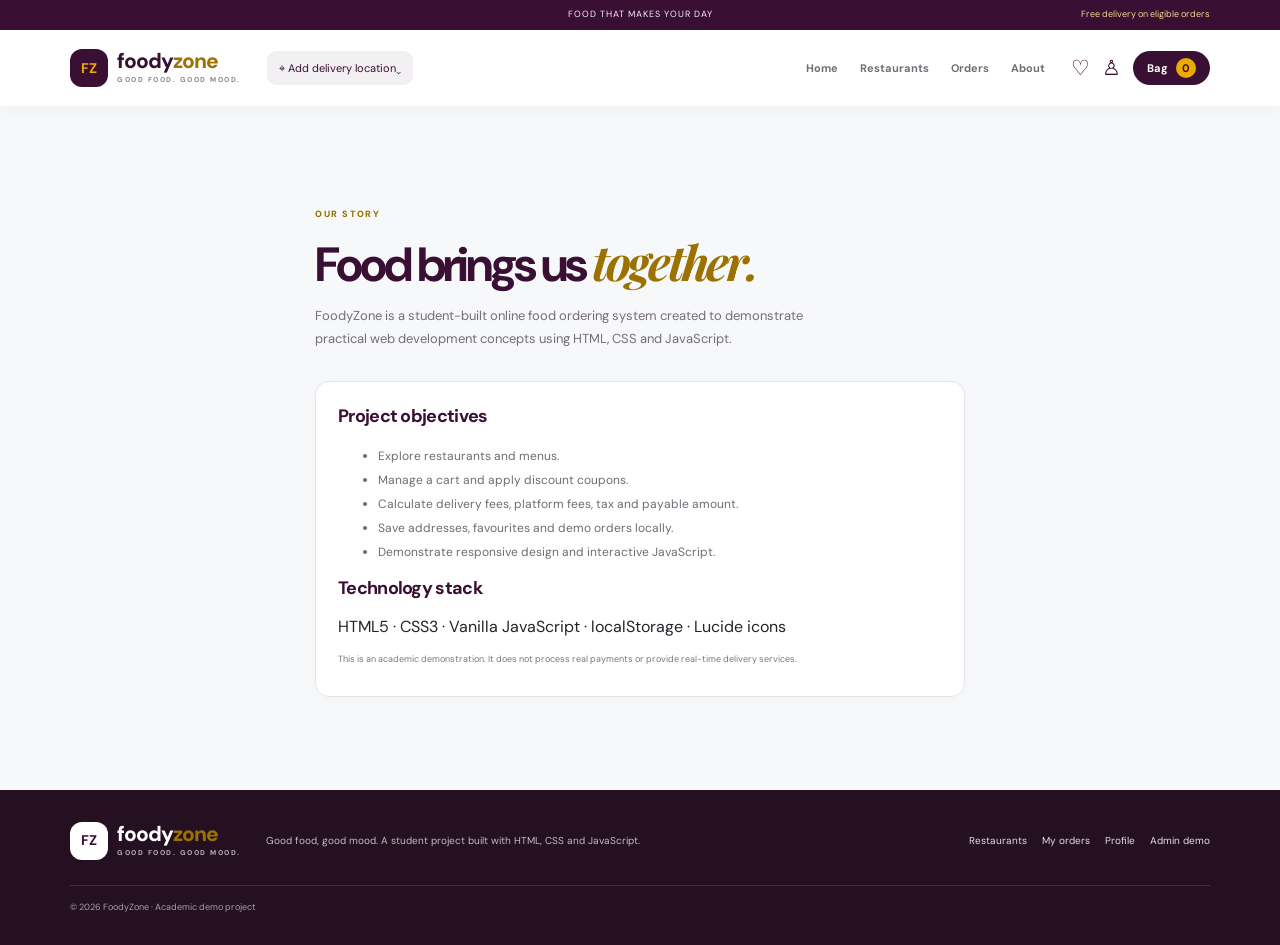
<file: about.html>
<!doctype html><html lang="en"><head><meta charset="utf-8"><meta name="viewport" content="width=device-width,initial-scale=1"><meta name="theme-color" content="#3A0F34"><title>About FoodyZone | FoodyZone</title><link rel="stylesheet" href="css/style.css"><script defer src="js/app.js"></script></head><body><div class="topline">FOOD THAT MAKES YOUR DAY <span>Free delivery on eligible orders</span></div><header class="header"><a class="logo" href="index.html"><b>FZ</b><span>foody<em>zone</em><small>GOOD FOOD. GOOD MOOD.</small></span></a><button class="location" onclick="editAddress()">⌖ <span id="navAddress">Add delivery location</span>⌄</button><nav><a href="index.html">Home</a><a href="restaurants.html">Restaurants</a><a href="orders.html">Orders</a><a href="about.html">About</a></nav><div class="nav-actions"><a class="nav-icon" href="wishlist.html" aria-label="Favourites">♡</a><a class="nav-icon" href="profile.html" aria-label="Profile">♙</a><a class="cart-link" href="cart.html">Bag <b id="navCartCount">0</b></a></div></header><main>
<section class="wrap section narrow"><div class="page-intro"><span class="eyebrow">OUR STORY</span><h1>Food brings us <em>together.</em></h1><p>FoodyZone is a student-built online food ordering system created to demonstrate practical web development concepts using HTML, CSS and JavaScript.</p></div><div class="panel"><h2>Project objectives</h2><ul class="feature-list"><li>Explore restaurants and menus.</li><li>Manage a cart and apply discount coupons.</li><li>Calculate delivery fees, platform fees, tax and payable amount.</li><li>Save addresses, favourites and demo orders locally.</li><li>Demonstrate responsive design and interactive JavaScript.</li></ul><h2>Technology stack</h2><p>HTML5 · CSS3 · Vanilla JavaScript · localStorage · Lucide icons</p><p class="muted small">This is an academic demonstration. It does not process real payments or provide real-time delivery services.</p></div></section>
</main><footer class="footer"><div class="wrap footer-inner"><a class="logo inverse" href="index.html"><b>FZ</b><span>foody<em>zone</em><small>GOOD FOOD. GOOD MOOD.</small></span></a><p>Good food, good mood. A student project built with HTML, CSS and JavaScript.</p><div><a href="restaurants.html">Restaurants</a><a href="orders.html">My orders</a><a href="profile.html">Profile</a><a href="admin.html">Admin demo</a></div><small>© 2026 FoodyZone · Academic demo project</small></div></footer><div id="toast" class="toast"></div></body></html>
</file>
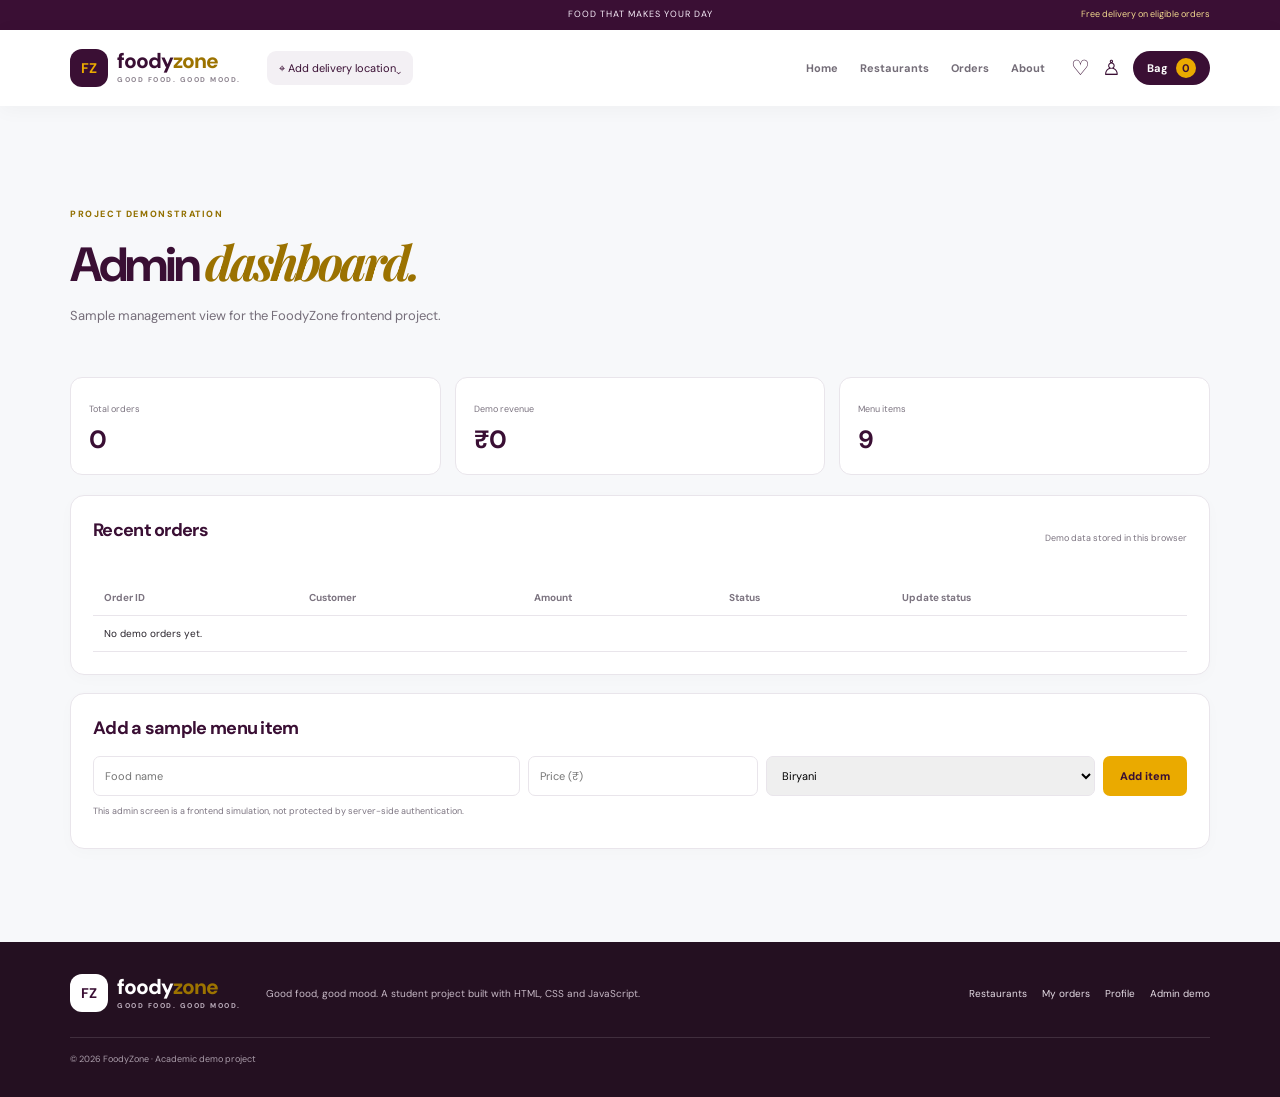
<file: admin.html>
<!doctype html><html lang="en"><head><meta charset="utf-8"><meta name="viewport" content="width=device-width,initial-scale=1"><meta name="theme-color" content="#3A0F34"><title>Admin demo | FoodyZone</title><link rel="stylesheet" href="css/style.css"><script defer src="js/app.js"></script></head><body><div class="topline">FOOD THAT MAKES YOUR DAY <span>Free delivery on eligible orders</span></div><header class="header"><a class="logo" href="index.html"><b>FZ</b><span>foody<em>zone</em><small>GOOD FOOD. GOOD MOOD.</small></span></a><button class="location" onclick="editAddress()">⌖ <span id="navAddress">Add delivery location</span>⌄</button><nav><a href="index.html">Home</a><a href="restaurants.html">Restaurants</a><a href="orders.html">Orders</a><a href="about.html">About</a></nav><div class="nav-actions"><a class="nav-icon" href="wishlist.html" aria-label="Favourites">♡</a><a class="nav-icon" href="profile.html" aria-label="Profile">♙</a><a class="cart-link" href="cart.html">Bag <b id="navCartCount">0</b></a></div></header><main>
<section class="wrap section"><div class="page-intro"><span class="eyebrow">PROJECT DEMONSTRATION</span><h1>Admin <em>dashboard.</em></h1><p>Sample management view for the FoodyZone frontend project.</p></div><div class="stats-grid" id="adminStats"></div><div class="panel"><div class="section-head"><h2>Recent orders</h2><span class="muted small">Demo data stored in this browser</span></div><div class="table-wrap"><table><thead><tr><th>Order ID</th><th>Customer</th><th>Amount</th><th>Status</th><th>Update status</th></tr></thead><tbody id="adminOrders"></tbody></table></div></div><div class="panel admin-add"><h2>Add a sample menu item</h2><div class="form-grid"><input id="newFoodName" placeholder="Food name"><input id="newFoodPrice" type="number" min="1" placeholder="Price (₹)"><select id="newFoodCategory"><option>Biryani</option><option>Pizza</option><option>Burger</option><option>Chinese</option><option>Dessert</option><option>Drinks</option></select><button class="btn" onclick="adminAddFood()">Add item</button></div><p class="muted small">This admin screen is a frontend simulation, not protected by server-side authentication.</p></div></section>
</main><footer class="footer"><div class="wrap footer-inner"><a class="logo inverse" href="index.html"><b>FZ</b><span>foody<em>zone</em><small>GOOD FOOD. GOOD MOOD.</small></span></a><p>Good food, good mood. A student project built with HTML, CSS and JavaScript.</p><div><a href="restaurants.html">Restaurants</a><a href="orders.html">My orders</a><a href="profile.html">Profile</a><a href="admin.html">Admin demo</a></div><small>© 2026 FoodyZone · Academic demo project</small></div></footer><div id="toast" class="toast"></div></body></html>
</file>
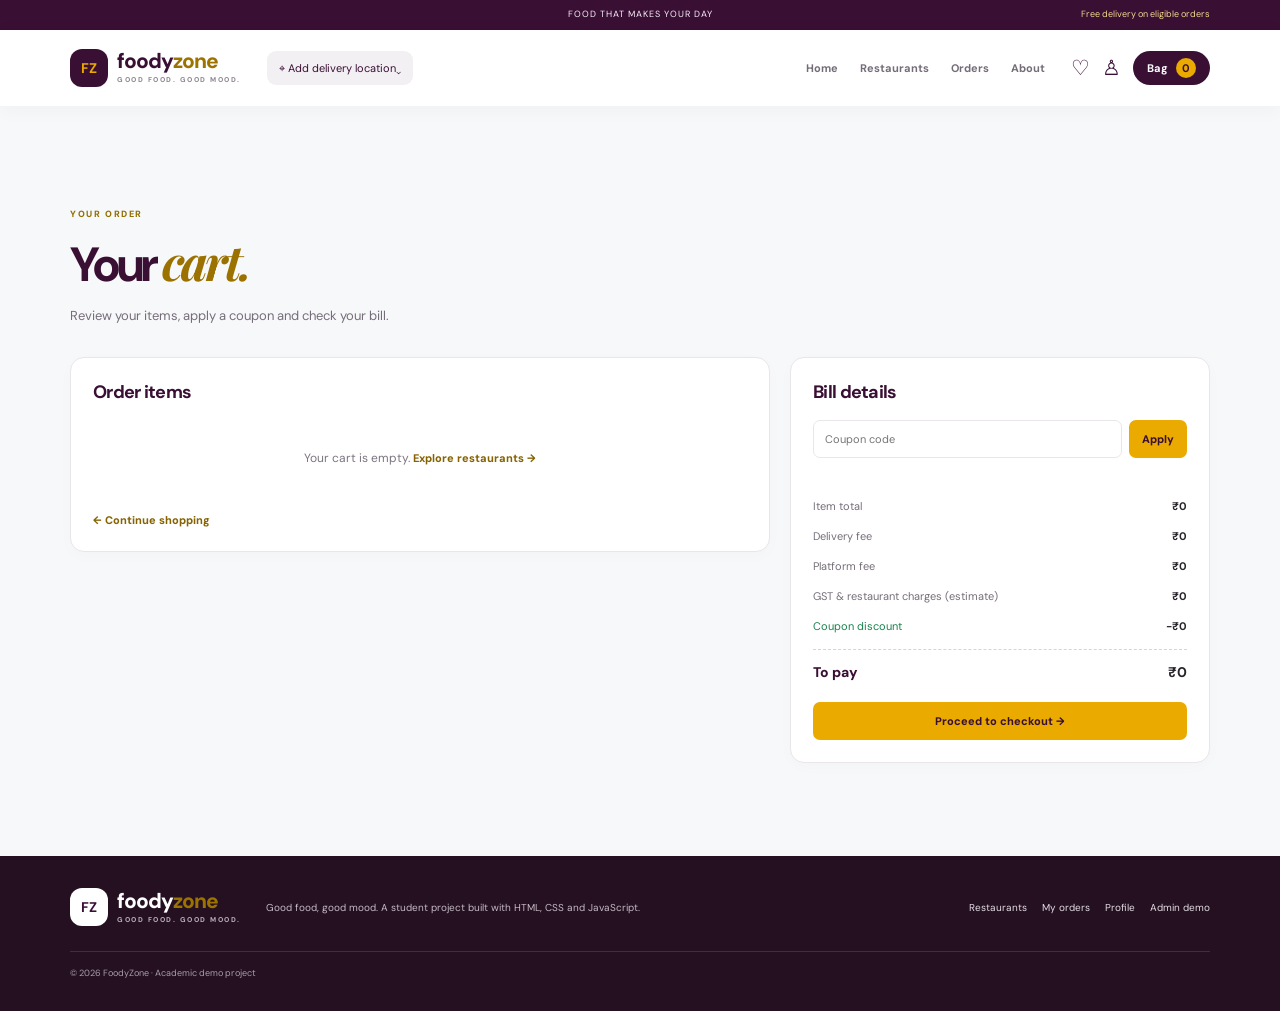
<file: cart.html>
<!doctype html><html lang="en"><head><meta charset="utf-8"><meta name="viewport" content="width=device-width,initial-scale=1"><meta name="theme-color" content="#3A0F34"><title>Your cart | FoodyZone</title><link rel="stylesheet" href="css/style.css"><script defer src="js/app.js"></script></head><body><div class="topline">FOOD THAT MAKES YOUR DAY <span>Free delivery on eligible orders</span></div><header class="header"><a class="logo" href="index.html"><b>FZ</b><span>foody<em>zone</em><small>GOOD FOOD. GOOD MOOD.</small></span></a><button class="location" onclick="editAddress()">⌖ <span id="navAddress">Add delivery location</span>⌄</button><nav><a href="index.html">Home</a><a href="restaurants.html">Restaurants</a><a href="orders.html">Orders</a><a href="about.html">About</a></nav><div class="nav-actions"><a class="nav-icon" href="wishlist.html" aria-label="Favourites">♡</a><a class="nav-icon" href="profile.html" aria-label="Profile">♙</a><a class="cart-link" href="cart.html">Bag <b id="navCartCount">0</b></a></div></header><main>
<section class="wrap section"><div class="page-intro"><span class="eyebrow">YOUR ORDER</span><h1>Your <em>cart.</em></h1><p>Review your items, apply a coupon and check your bill.</p></div><div class="cart-layout"><div class="panel"><h2>Order items</h2><div id="cartPageItems"></div><a href="restaurants.html" class="text-link">← Continue shopping</a></div><aside class="panel bill-panel"><h2>Bill details</h2><div class="coupon-row"><input id="couponCode" placeholder="Coupon code"><button class="btn" onclick="applyCouponPage()">Apply</button></div><p id="couponFeedback" class="feedback"></p><div id="billDetails"></div><button class="btn full" onclick="goCheckout()">Proceed to checkout →</button></aside></div></section>
</main><footer class="footer"><div class="wrap footer-inner"><a class="logo inverse" href="index.html"><b>FZ</b><span>foody<em>zone</em><small>GOOD FOOD. GOOD MOOD.</small></span></a><p>Good food, good mood. A student project built with HTML, CSS and JavaScript.</p><div><a href="restaurants.html">Restaurants</a><a href="orders.html">My orders</a><a href="profile.html">Profile</a><a href="admin.html">Admin demo</a></div><small>© 2026 FoodyZone · Academic demo project</small></div></footer><div id="toast" class="toast"></div></body></html>
</file>
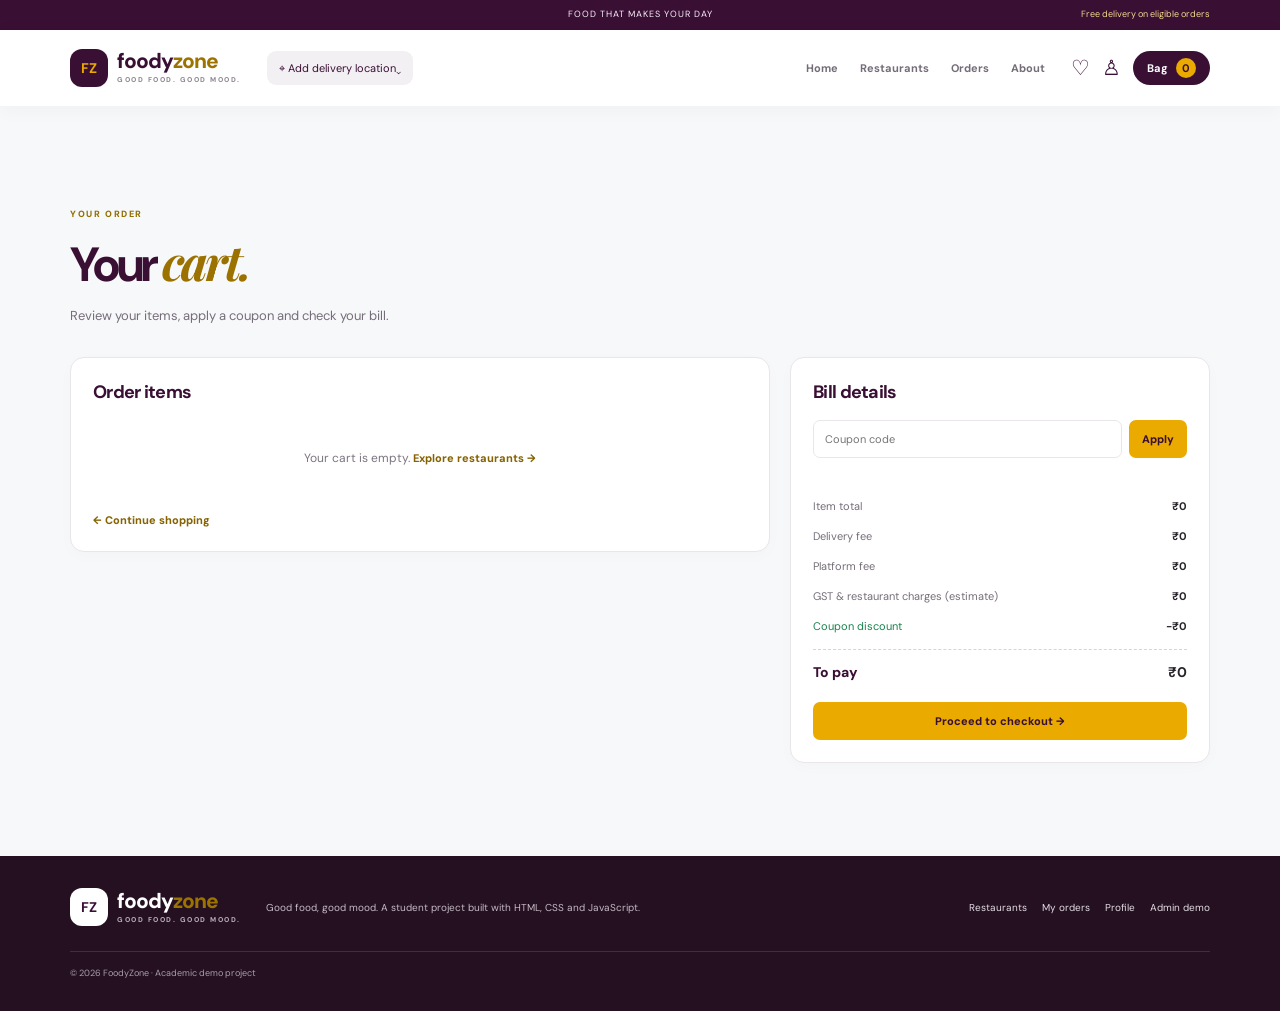
<file: checkout.html>
<!doctype html><html lang="en"><head><meta charset="utf-8"><meta name="viewport" content="width=device-width,initial-scale=1"><meta name="theme-color" content="#3A0F34"><title>Checkout | FoodyZone</title><link rel="stylesheet" href="css/style.css"><script defer src="js/app.js"></script></head><body><div class="topline">FOOD THAT MAKES YOUR DAY <span>Free delivery on eligible orders</span></div><header class="header"><a class="logo" href="index.html"><b>FZ</b><span>foody<em>zone</em><small>GOOD FOOD. GOOD MOOD.</small></span></a><button class="location" onclick="editAddress()">⌖ <span id="navAddress">Add delivery location</span>⌄</button><nav><a href="index.html">Home</a><a href="restaurants.html">Restaurants</a><a href="orders.html">Orders</a><a href="about.html">About</a></nav><div class="nav-actions"><a class="nav-icon" href="wishlist.html" aria-label="Favourites">♡</a><a class="nav-icon" href="profile.html" aria-label="Profile">♙</a><a class="cart-link" href="cart.html">Bag <b id="navCartCount">0</b></a></div></header><main>
<section class="wrap section narrow"><div class="page-intro"><span class="eyebrow">ALMOST THERE</span><h1>Delivery <em>details.</em></h1></div><form class="panel form-stack" id="checkoutForm"><label>Full name<input name="name" required></label><label>Phone number<input name="phone" required pattern="[0-9]{10}" maxlength="10" inputmode="numeric"></label><label>Delivery address<textarea name="address" required rows="3" placeholder="House, street, area and landmark"></textarea></label><label>Payment method<select name="payment"><option>Cash on delivery (demo)</option><option>UPI (demo only)</option></select></label><div id="checkoutBill"></div><button class="btn full">Place demo order</button><p class="muted small">Demo checkout only. No real payment is collected.</p></form></section>
</main><footer class="footer"><div class="wrap footer-inner"><a class="logo inverse" href="index.html"><b>FZ</b><span>foody<em>zone</em><small>GOOD FOOD. GOOD MOOD.</small></span></a><p>Good food, good mood. A student project built with HTML, CSS and JavaScript.</p><div><a href="restaurants.html">Restaurants</a><a href="orders.html">My orders</a><a href="profile.html">Profile</a><a href="admin.html">Admin demo</a></div><small>© 2026 FoodyZone · Academic demo project</small></div></footer><div id="toast" class="toast"></div></body></html>
</file>
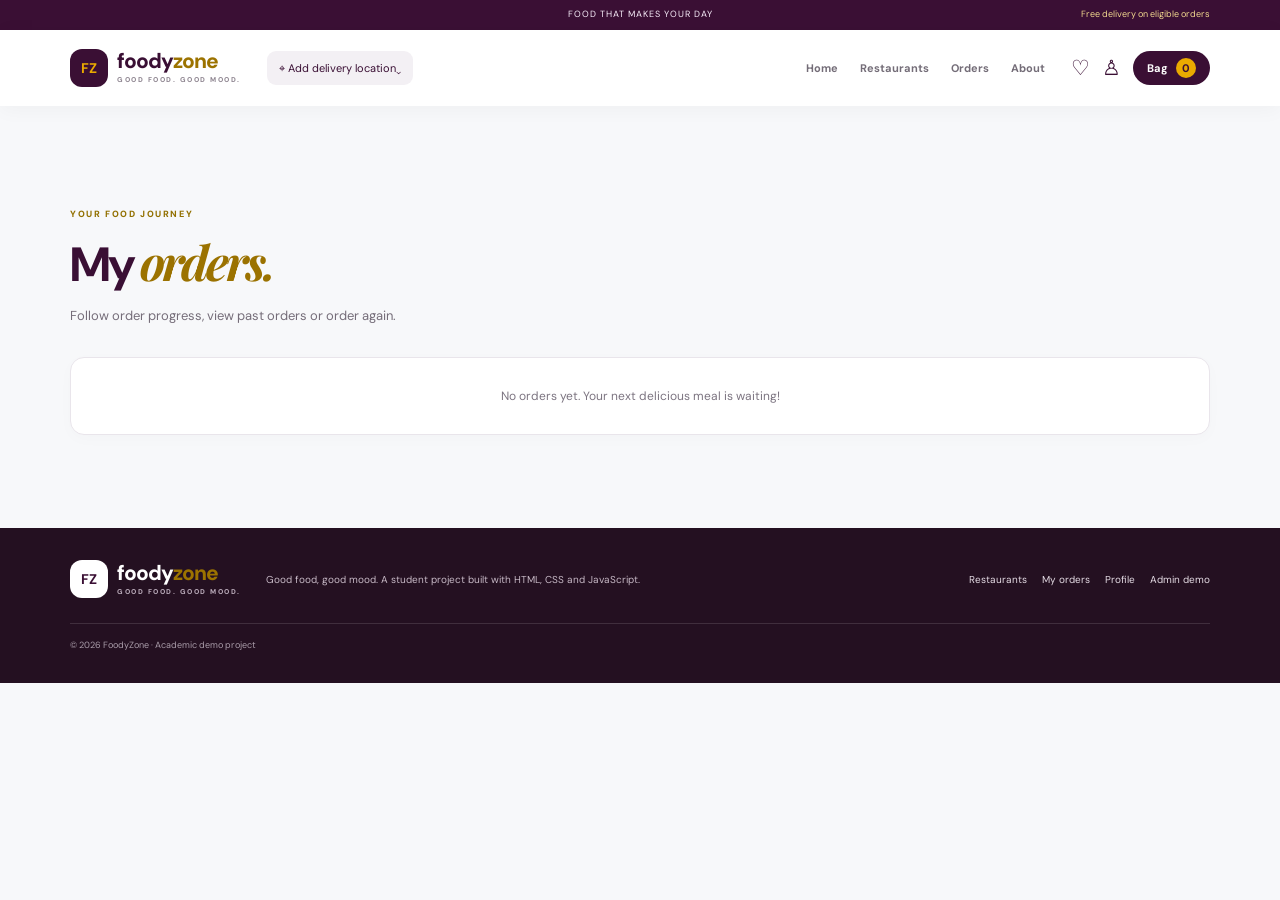
<file: orders.html>
<!doctype html><html lang="en"><head><meta charset="utf-8"><meta name="viewport" content="width=device-width,initial-scale=1"><meta name="theme-color" content="#3A0F34"><title>My orders | FoodyZone</title><link rel="stylesheet" href="css/style.css"><script defer src="js/app.js"></script></head><body><div class="topline">FOOD THAT MAKES YOUR DAY <span>Free delivery on eligible orders</span></div><header class="header"><a class="logo" href="index.html"><b>FZ</b><span>foody<em>zone</em><small>GOOD FOOD. GOOD MOOD.</small></span></a><button class="location" onclick="editAddress()">⌖ <span id="navAddress">Add delivery location</span>⌄</button><nav><a href="index.html">Home</a><a href="restaurants.html">Restaurants</a><a href="orders.html">Orders</a><a href="about.html">About</a></nav><div class="nav-actions"><a class="nav-icon" href="wishlist.html" aria-label="Favourites">♡</a><a class="nav-icon" href="profile.html" aria-label="Profile">♙</a><a class="cart-link" href="cart.html">Bag <b id="navCartCount">0</b></a></div></header><main>
<section class="wrap section"><div class="page-intro"><span class="eyebrow">YOUR FOOD JOURNEY</span><h1>My <em>orders.</em></h1><p>Follow order progress, view past orders or order again.</p></div><div id="ordersList" class="stack"></div></section>
</main><footer class="footer"><div class="wrap footer-inner"><a class="logo inverse" href="index.html"><b>FZ</b><span>foody<em>zone</em><small>GOOD FOOD. GOOD MOOD.</small></span></a><p>Good food, good mood. A student project built with HTML, CSS and JavaScript.</p><div><a href="restaurants.html">Restaurants</a><a href="orders.html">My orders</a><a href="profile.html">Profile</a><a href="admin.html">Admin demo</a></div><small>© 2026 FoodyZone · Academic demo project</small></div></footer><div id="toast" class="toast"></div></body></html>
</file>
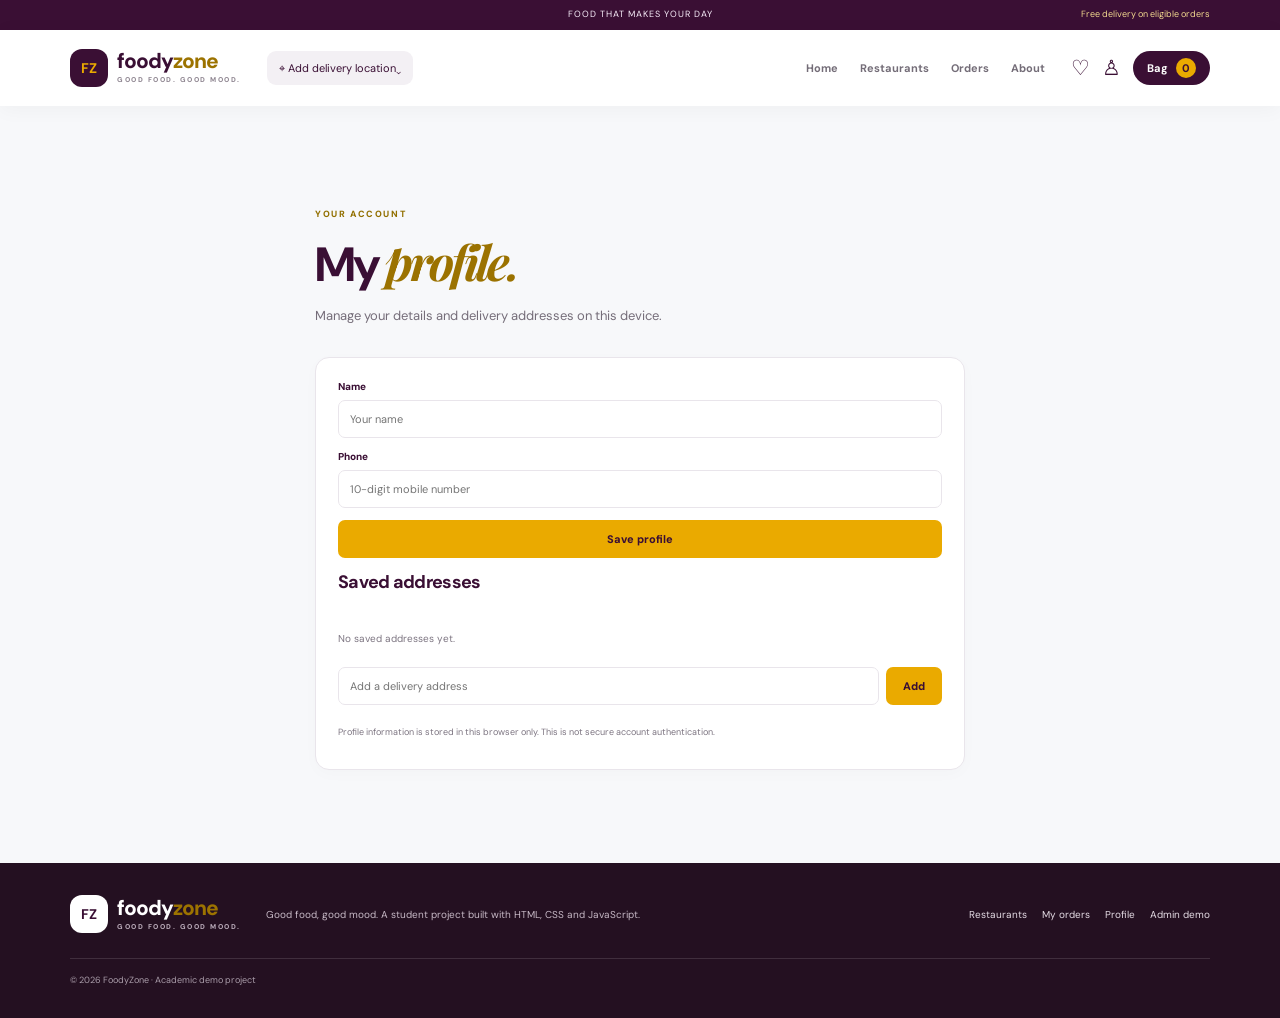
<file: profile.html>
<!doctype html><html lang="en"><head><meta charset="utf-8"><meta name="viewport" content="width=device-width,initial-scale=1"><meta name="theme-color" content="#3A0F34"><title>My profile | FoodyZone</title><link rel="stylesheet" href="css/style.css"><script defer src="js/app.js"></script></head><body><div class="topline">FOOD THAT MAKES YOUR DAY <span>Free delivery on eligible orders</span></div><header class="header"><a class="logo" href="index.html"><b>FZ</b><span>foody<em>zone</em><small>GOOD FOOD. GOOD MOOD.</small></span></a><button class="location" onclick="editAddress()">⌖ <span id="navAddress">Add delivery location</span>⌄</button><nav><a href="index.html">Home</a><a href="restaurants.html">Restaurants</a><a href="orders.html">Orders</a><a href="about.html">About</a></nav><div class="nav-actions"><a class="nav-icon" href="wishlist.html" aria-label="Favourites">♡</a><a class="nav-icon" href="profile.html" aria-label="Profile">♙</a><a class="cart-link" href="cart.html">Bag <b id="navCartCount">0</b></a></div></header><main>
<section class="wrap section narrow"><div class="page-intro"><span class="eyebrow">YOUR ACCOUNT</span><h1>My <em>profile.</em></h1><p>Manage your details and delivery addresses on this device.</p></div><div class="panel form-stack"><label>Name<input id="profileName" placeholder="Your name"></label><label>Phone<input id="profilePhone" placeholder="10-digit mobile number"></label><button class="btn" onclick="saveProfile()">Save profile</button><h2>Saved addresses</h2><div id="savedAddresses"></div><div class="address-add"><input id="newAddress" placeholder="Add a delivery address"><button class="btn" onclick="addAddress()">Add</button></div><p class="muted small">Profile information is stored in this browser only. This is not secure account authentication.</p></div></section>
</main><footer class="footer"><div class="wrap footer-inner"><a class="logo inverse" href="index.html"><b>FZ</b><span>foody<em>zone</em><small>GOOD FOOD. GOOD MOOD.</small></span></a><p>Good food, good mood. A student project built with HTML, CSS and JavaScript.</p><div><a href="restaurants.html">Restaurants</a><a href="orders.html">My orders</a><a href="profile.html">Profile</a><a href="admin.html">Admin demo</a></div><small>© 2026 FoodyZone · Academic demo project</small></div></footer><div id="toast" class="toast"></div></body></html>
</file>
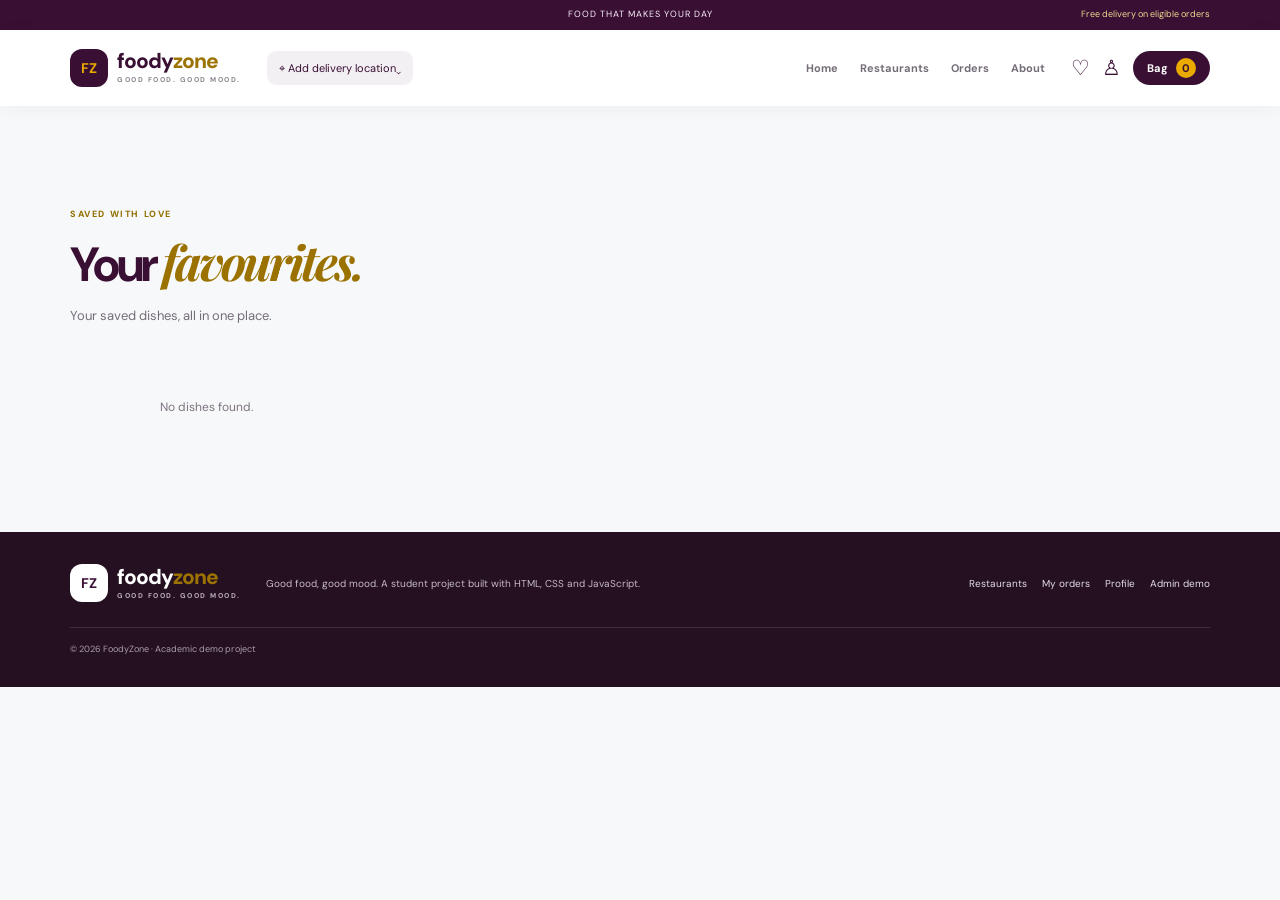
<file: wishlist.html>
<!doctype html><html lang="en"><head><meta charset="utf-8"><meta name="viewport" content="width=device-width,initial-scale=1"><meta name="theme-color" content="#3A0F34"><title>Favourites | FoodyZone</title><link rel="stylesheet" href="css/style.css"><script defer src="js/app.js"></script></head><body><div class="topline">FOOD THAT MAKES YOUR DAY <span>Free delivery on eligible orders</span></div><header class="header"><a class="logo" href="index.html"><b>FZ</b><span>foody<em>zone</em><small>GOOD FOOD. GOOD MOOD.</small></span></a><button class="location" onclick="editAddress()">⌖ <span id="navAddress">Add delivery location</span>⌄</button><nav><a href="index.html">Home</a><a href="restaurants.html">Restaurants</a><a href="orders.html">Orders</a><a href="about.html">About</a></nav><div class="nav-actions"><a class="nav-icon" href="wishlist.html" aria-label="Favourites">♡</a><a class="nav-icon" href="profile.html" aria-label="Profile">♙</a><a class="cart-link" href="cart.html">Bag <b id="navCartCount">0</b></a></div></header><main>
<section class="wrap section"><div class="page-intro"><span class="eyebrow">SAVED WITH LOVE</span><h1>Your <em>favourites.</em></h1><p>Your saved dishes, all in one place.</p></div><div class="grid food-grid" id="wishlistGrid"></div></section>
</main><footer class="footer"><div class="wrap footer-inner"><a class="logo inverse" href="index.html"><b>FZ</b><span>foody<em>zone</em><small>GOOD FOOD. GOOD MOOD.</small></span></a><p>Good food, good mood. A student project built with HTML, CSS and JavaScript.</p><div><a href="restaurants.html">Restaurants</a><a href="orders.html">My orders</a><a href="profile.html">Profile</a><a href="admin.html">Admin demo</a></div><small>© 2026 FoodyZone · Academic demo project</small></div></footer><div id="toast" class="toast"></div></body></html>
</file>
<file: css/style.css>
@import url('https://fonts.googleapis.com/css2?family=DM+Sans:wght@400;500;600;700;800&family=Playfair+Display:wght@700;800&display=swap');

:root {
  --plum: #3A0F34;
  --mist: #DDE3E8;
  --gold: #EAAA00;

  --white: #FFFFFF;
  --ink: #28232B;
  --muted: #7C7480;
  --line: #E9E5EB;
  --bg: #F7F8FA;

  --green: #18834C;
  --shadow: 0 14px 40px #3A0F3412;
}*{box-sizing:border-box}body{margin:0;background:var(--bg);color:var(--ink);font-family:'DM Sans',sans-serif}a{color:inherit;text-decoration:none}button,input,select,textarea{font:inherit}button{cursor:pointer}.wrap{width:min(1140px,calc(100% - 40px));margin:auto}.topline{height:30px;background:var(--plum);color:#f8eefa;text-align:center;font-size:9px;letter-spacing:1px;padding:8px}.topline span{position:absolute;right:max(20px,calc((100vw - 1140px)/2));letter-spacing:0;color:#f2d98f}.header{height:76px;background:#fff;display:flex;align-items:center;padding:0 max(20px,calc((100vw - 1140px)/2));gap:26px;position:sticky;top:0;z-index:10;box-shadow:0 3px 20px #2410210a}.logo{display:flex;align-items:center;gap:9px;color:var(--plum);font-size:21px;font-weight:800;letter-spacing:-1px;line-height:.9}.logo>b{display:grid;place-items:center;width:38px;height:38px;border-radius:12px;background:var(--plum);color:var(--gold);font-size:14px;letter-spacing:0}.logo em{font-style:normal;color:#9c7300}.logo small{display:block;font-size:7px;letter-spacing:1.5px;color:#908792;margin-top:6px}.location{border:0;background:#f3f0f4;border-radius:9px;padding:10px 12px;color:var(--plum);font-size:11px;max-width:200px;white-space:nowrap;overflow:hidden;text-overflow:ellipsis}.header nav{display:flex;gap:22px;margin-left:auto}.header nav a{font-size:11px;font-weight:700;color:#746d78}.header nav a:hover{color:var(--plum)}.nav-actions{display:flex;align-items:center;gap:12px}.nav-icon{font-size:21px;color:var(--plum)}.cart-link{background:var(--plum);color:#fff;border-radius:24px;padding:10px 14px;font-size:11px;font-weight:700}.cart-link b{background:var(--gold);color:var(--plum);border-radius:50%;padding:3px 6px;margin-left:5px}.hero{margin-top:28px;background:var(--mist);border-radius:22px;padding:55px;display:grid;grid-template-columns:1fr .8fr;align-items:center;gap:25px;min-height:390px}.eyebrow{font-size:9px;letter-spacing:1.6px;font-weight:800;color:#927000}.hero h1,.page-intro h1{font-size:clamp(42px,5vw,65px);line-height:1;letter-spacing:-3px;color:var(--plum);margin:15px 0}.hero h1 em,.page-intro h1 em{font-family:'Playfair Display',serif;color:#9b7200}.hero p,.page-intro p{font-size:13px;color:#756d79;line-height:1.8;max-width:490px}.hero-img{width:100%;height:280px;object-fit:cover;border-radius:50% 50% 45% 45%;border:10px solid #ffffff90;box-shadow:var(--shadow)}.searchbar{display:flex;background:white;border:1px solid var(--line);padding:5px;border-radius:9px;max-width:480px;margin-top:22px}.searchbar input{border:0;outline:0;flex:1;min-width:0;padding:10px;font-size:11px}.searchbar button,.btn{border:0;background:var(--gold);color:var(--plum);font-size:11px;font-weight:800;padding:12px 17px;border-radius:7px}.pills{display:flex;gap:16px;margin-top:17px;color:#766e79;font-size:9px;font-weight:700}.section{padding-top:60px;padding-bottom:5px}.section-head{display:flex;align-items:center;justify-content:space-between;margin-bottom:22px}.section h2,.panel h2{color:var(--plum);font-size:25px;letter-spacing:-.7px;margin:7px 0}.text-link{color:#866300;font-size:11px;font-weight:800}.grid{display:grid;gap:17px}.cards{grid-template-columns:repeat(3,1fr)}.restaurant-card,.food-card,.panel{background:white;border:1px solid var(--line);border-radius:14px;overflow:hidden;box-shadow:0 4px 16px #3a0f3405}.restaurant-card{transition:.2s}.restaurant-card:hover,.food-card:hover{transform:translateY(-4px);box-shadow:var(--shadow)}.restaurant-card img{width:100%;height:155px;object-fit:cover}.restaurant-info{padding:14px}.restaurant-info h3,.food-card h3{margin:0 0 7px;color:var(--plum);font-size:14px}.muted,.restaurant-info p{color:var(--muted);font-size:10px}.meta{display:flex;gap:12px;color:#716a75;font-size:10px;margin-top:7px}.meta strong{color:var(--green)}.food-grid{grid-template-columns:repeat(4,1fr)}.food-card img{width:100%;height:145px;object-fit:cover}.food-info{padding:12px}.food-info p{font-size:9px;color:var(--muted);margin:0 0 8px}.food-bottom{display:flex;justify-content:space-between;align-items:center}.food-bottom b{color:var(--plum);font-size:13px}.food-bottom button{border:1px solid var(--gold);background:white;color:var(--plum);border-radius:6px;padding:6px 10px;font-size:10px;font-weight:800}.food-bottom button:hover{background:var(--gold)}.banner{margin-top:55px;margin-bottom:45px;padding:30px 38px;background:var(--plum);color:white;border-radius:17px}.banner h2{font-size:29px;margin:9px 0}.banner p{font-size:11px;color:#d7cbd7}.banner .eyebrow{color:#e9bd38}.page-intro{padding:35px 0 15px}.page-intro h1{font-size:48px}.page-intro p{margin-bottom:15px}.cart-layout{display:grid;grid-template-columns:1.5fr .9fr;gap:20px;align-items:start}.panel{padding:22px;margin-bottom:18px}.panel h2{font-size:18px;margin:0 0 16px}.cart-row{display:grid;grid-template-columns:70px 1fr auto;gap:12px;padding:13px 0;border-bottom:1px solid var(--line);align-items:center}.cart-row img{width:70px;height:65px;object-fit:cover;border-radius:8px}.cart-row h3{font-size:12px;color:var(--plum);margin:0 0 4px}.cart-row small{font-size:9px;color:var(--muted)}.qty{display:flex;align-items:center;gap:8px;margin-top:8px}.qty button{border:1px solid var(--line);background:#faf9fb;border-radius:5px;width:23px;height:23px;color:var(--plum)}.cart-row strong{font-size:12px;color:var(--plum)}.coupon-row,.address-add{display:flex;gap:7px}.coupon-row input,.address-add input{min-width:0;flex:1}.coupon-row input,.form-stack input,.form-stack textarea,.form-stack select,.address-add input,.form-grid input,.form-grid select{border:1px solid var(--line);border-radius:7px;padding:11px;font-size:11px;outline-color:#bda13c}.coupon-row .btn{padding:10px 13px}.feedback{font-size:10px;min-height:13px;color:var(--green)}.bill-line{display:flex;justify-content:space-between;padding:8px 0;font-size:11px;color:#766e79}.bill-line b{color:var(--ink)}.bill-total{border-top:1px dashed #d9d1dc;margin-top:8px;padding-top:13px;font-size:14px;font-weight:800;color:var(--plum)}.full{width:100%;margin-top:13px}.narrow{max-width:650px}.form-stack{display:flex;flex-direction:column;gap:12px}.form-stack label{font-size:10px;font-weight:800;color:var(--plum);display:flex;flex-direction:column;gap:7px}.form-stack input,.form-stack textarea,.form-stack select{width:100%;font-weight:400;color:var(--ink)}.small{font-size:9px}.stack{display:flex;flex-direction:column;gap:14px}.order-card{background:white;border:1px solid var(--line);border-radius:13px;padding:18px}.order-top{display:flex;justify-content:space-between;gap:10px;flex-wrap:wrap}.order-top b{color:var(--plum);font-size:12px}.status{background:#fff4d6;color:#806000;border-radius:20px;padding:5px 9px;font-size:9px;font-weight:800}.progress{display:flex;gap:5px;margin:16px 0}.progress span{height:5px;flex:1;background:#e9e5eb;border-radius:9px}.progress span.done{background:var(--gold)}.order-actions{display:flex;gap:8px;margin-top:12px}.order-actions button{border:1px solid var(--line);background:white;border-radius:6px;padding:7px 10px;font-size:9px;font-weight:700;color:var(--plum)}.stats-grid{display:grid;grid-template-columns:repeat(3,1fr);gap:14px;margin:20px 0}.stat{background:white;border:1px solid var(--line);border-radius:12px;padding:18px}.stat small{font-size:9px;color:var(--muted)}.stat b{display:block;color:var(--plum);font-size:25px;margin-top:6px}.table-wrap{overflow:auto}table{width:100%;border-collapse:collapse;font-size:10px}th,td{text-align:left;padding:11px;border-bottom:1px solid var(--line);white-space:nowrap}th{color:var(--muted)}td select{padding:6px;border:1px solid var(--line);border-radius:5px;font-size:9px}.form-grid{display:grid;grid-template-columns:1.3fr .7fr 1fr auto;gap:8px}.feature-list{color:#716a75;font-size:12px;line-height:2}.footer{margin-top:70px;background:#241021;color:white;padding:32px 0}.footer-inner{display:flex;align-items:center;gap:25px;flex-wrap:wrap}.inverse{color:white}.inverse small{color:#b9aab9}.inverse>b{background:white;color:var(--plum)}.footer p{font-size:10px;color:#c7b9c6;flex:1}.footer-inner>div{display:flex;gap:15px;font-size:10px;color:#e5dce5}.footer-inner>small{width:100%;border-top:1px solid #ffffff20;padding-top:15px;color:#aa9daa;font-size:9px}.toast{position:fixed;bottom:20px;left:50%;transform:translate(-50%,20px);background:#241021;color:white;padding:11px 17px;border-radius:25px;font-size:11px;opacity:0;transition:.2s;z-index:20}.toast.show{opacity:1;transform:translate(-50%,0)}.empty{padding:30px;text-align:center;color:var(--muted);font-size:12px}.restaurant-hero{display:grid;grid-template-columns:260px 1fr;gap:22px;align-items:center}.restaurant-hero img{width:100%;height:180px;object-fit:cover;border-radius:14px}.restaurant-hero h1{color:var(--plum);font-size:30px;margin:8px 0}.review-box{margin-top:20px;border-top:1px solid var(--line);padding-top:16px}.review-box input{padding:9px;border:1px solid var(--line);border-radius:6px;font-size:10px}.review{font-size:10px;padding:8px 0;border-bottom:1px solid var(--line)}@media(max-width:850px){.header{gap:12px}.header nav{gap:12px}.location{max-width:140px}.hero{padding:35px;grid-template-columns:1fr .7fr}.food-grid{grid-template-columns:repeat(3,1fr)}}@media(max-width:650px){.topline span{display:none}.header{height:65px;padding:0 12px;gap:9px}.logo{font-size:17px}.logo>b{width:33px;height:33px}.header nav{display:none}.location{margin-left:auto;max-width:115px;font-size:9px;padding:9px}.nav-actions{gap:8px}.nav-icon{font-size:18px}.cart-link{padding:9px;font-size:10px}.wrap{width:calc(100% - 28px)}.hero{grid-template-columns:1fr;padding:30px 22px;gap:20px}.hero h1{font-size:48px}.hero-img{height:210px;max-width:300px;margin:auto}.section{padding-top:40px}.cards{grid-template-columns:1fr 1fr;gap:10px}.restaurant-card img{height:110px}.restaurant-info{padding:10px}.restaurant-info h3{font-size:11px}.food-grid{grid-template-columns:1fr 1fr;gap:10px}.food-card img{height:115px}.cart-layout{grid-template-columns:1fr}.page-intro h1{font-size:39px}.stats-grid{grid-template-columns:1fr 1fr}.form-grid{grid-template-columns:1fr 1fr}.restaurant-hero{grid-template-columns:1fr}.restaurant-hero img{height:170px}.footer-inner>div{flex-wrap:wrap}.footer p{flex-basis:100%}}
</file>
